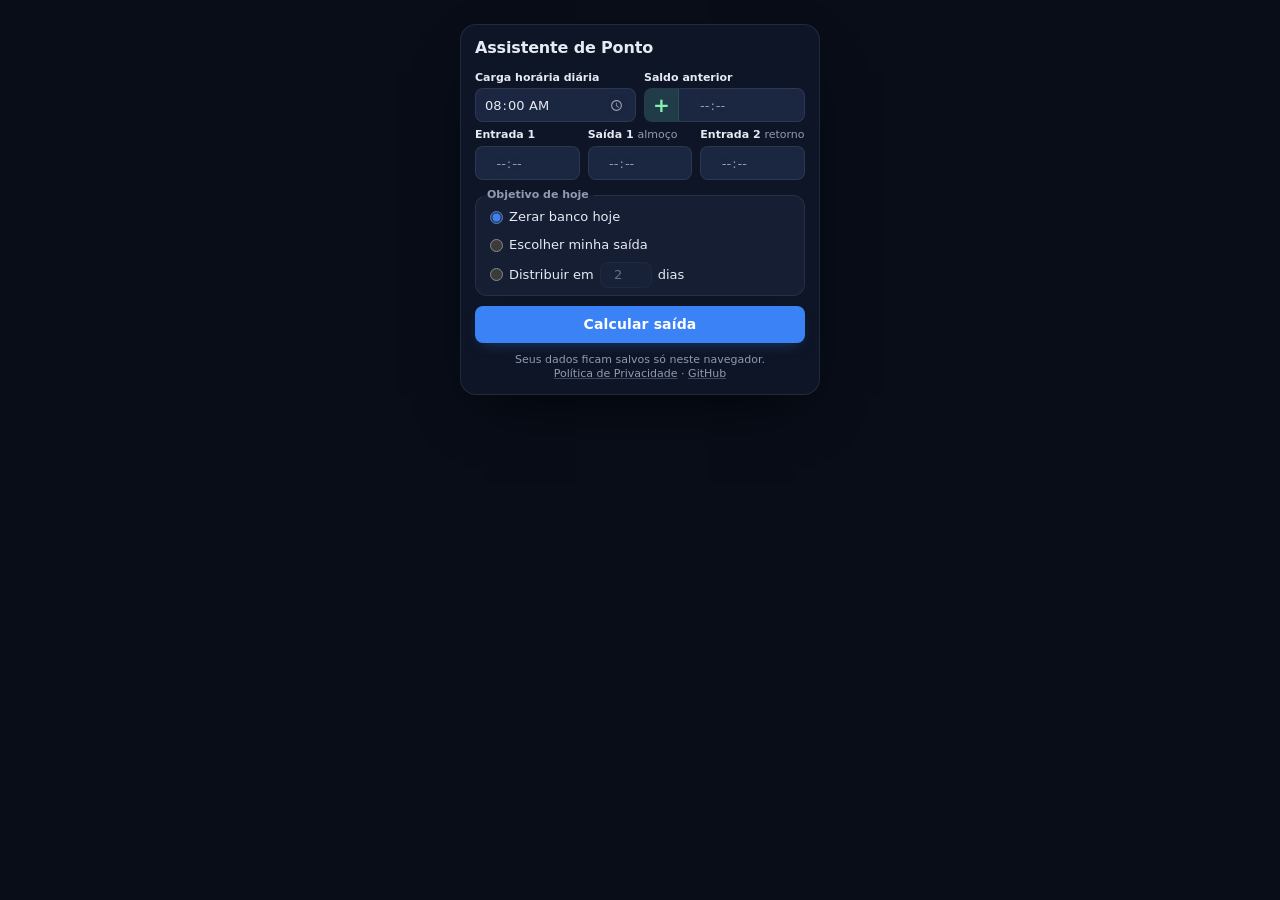
<file: index.html>
﻿<!DOCTYPE html>
<html lang="pt-BR" class="web">
<head>
  <meta charset="UTF-8">
  <meta name="viewport" content="width=device-width, initial-scale=1">
  <meta name="description" content="Calcule a que horas você pode ir embora considerando o saldo do banco de horas.">
  <title>Assistente de Ponto</title>
  <link rel="icon" type="image/png" href="icons/icon48.png">
  <link rel="stylesheet" href="popup/popup.css">

  <!--
    Analytics (opcional): inserir aqui o snippet do Google Analytics (GA4)
    ou do Cloudflare Web Analytics quando o ID estiver disponível.
    Nenhum dado pessoal é coletado por este app; ambos servem só para
    métricas agregadas de uso da página web.

    Google Analytics (GA4):
    <script async src="https://www.googletagmanager.com/gtag/js?id=G-XXXXXXXXXX"></script>
    <script>
      window.dataLayer = window.dataLayer || [];
      function gtag(){dataLayer.push(arguments);}
      gtag('js', new Date());
      gtag('config', 'G-XXXXXXXXXX');
    </script>

    Cloudflare Web Analytics:
    <script defer src="https://static.cloudflareinsights.com/beacon.min.js" data-cf-beacon='{"token": "XXXXXXXXXXXXXXXXXXXXXXXXXXXXXXXX"}'></script>
  -->
</head>
<body>
  <h1>Assistente de Ponto</h1>

  <form id="form" novalidate>
    <div class="linha">
      <div>
        <label for="carga">Carga horária diária</label>
        <input id="carga" type="time" value="08:00">
      </div>
      <div>
        <label for="saldoH">Saldo anterior</label>
        <div class="saldo-campo">
          <button type="button" id="saldoSinal" class="sinal" data-sinal="+"
                  aria-label="Sinal do saldo: positivo. Clique para alternar." aria-pressed="false">+</button>
          <div id="saldo" class="campo-hora" role="group" aria-label="Saldo anterior">
            <input id="saldoH" class="hh" type="text" inputmode="numeric" maxlength="2" placeholder="--" autocomplete="off" aria-label="Saldo, horas">
            <span class="sep" aria-hidden="true">:</span>
            <input class="mm" type="text" inputmode="numeric" maxlength="2" placeholder="--" autocomplete="off" aria-label="Saldo, minutos">
          </div>
        </div>
      </div>
    </div>

    <div class="linha tres">
      <div>
        <label for="entrada1H">Entrada 1</label>
        <div id="entrada1" class="campo-hora" data-max-horas="23" role="group" aria-label="Entrada 1">
          <input id="entrada1H" class="hh" type="text" inputmode="numeric" maxlength="2" placeholder="--" autocomplete="off" aria-label="Entrada 1, horas">
          <span class="sep" aria-hidden="true">:</span>
          <input class="mm" type="text" inputmode="numeric" maxlength="2" placeholder="--" autocomplete="off" aria-label="Entrada 1, minutos">
        </div>
      </div>
      <div>
        <label for="saida1H">Saída 1 <span class="dica">almoço</span></label>
        <div id="saida1" class="campo-hora" data-max-horas="23" role="group" aria-label="Saída 1">
          <input id="saida1H" class="hh" type="text" inputmode="numeric" maxlength="2" placeholder="--" autocomplete="off" aria-label="Saída 1, horas">
          <span class="sep" aria-hidden="true">:</span>
          <input class="mm" type="text" inputmode="numeric" maxlength="2" placeholder="--" autocomplete="off" aria-label="Saída 1, minutos">
        </div>
      </div>
      <div>
        <label for="entrada2H">Entrada 2 <span class="dica">retorno</span></label>
        <div id="entrada2" class="campo-hora" data-max-horas="23" role="group" aria-label="Entrada 2">
          <input id="entrada2H" class="hh" type="text" inputmode="numeric" maxlength="2" placeholder="--" autocomplete="off" aria-label="Entrada 2, horas">
          <span class="sep" aria-hidden="true">:</span>
          <input class="mm" type="text" inputmode="numeric" maxlength="2" placeholder="--" autocomplete="off" aria-label="Entrada 2, minutos">
        </div>
      </div>
    </div>

    <fieldset id="objetivo">
      <legend>Objetivo de hoje</legend>
      <label class="opcao"><input type="radio" name="estrategia" value="hoje" checked> Zerar banco hoje</label>
      <div class="opcao-dica">
        <label class="opcao">
          <input type="radio" name="estrategia" value="fixo" aria-describedby="dicaFixo"> Escolher minha saída
          <input id="saidaFixa" type="time" value="18:00" aria-label="Horário de saída desejado" hidden>
        </label>
        <span id="dicaFixo" class="tooltip" role="tooltip">
          Você escolhe a hora em que quer sair. O saldo cobre o atraso (ou recebe o extra) e você vê o novo saldo para amanhã.
        </span>
      </div>
      <label class="opcao">
        <input type="radio" name="estrategia" value="dividir"> Distribuir em
        <input id="dias" type="number" min="2" max="60" value="2" aria-label="Número de dias"> dias
      </label>
    </fieldset>

    <button type="submit" id="calcular">Calcular saída</button>
  </form>

  <div id="erro" class="erro" role="alert" hidden></div>

  <section id="resultado" hidden>
    <div class="saida-label">Saída 2 · horário final</div>
    <div id="saida2" class="saida"></div>
    <div class="detalhe">
      <div id="saidaBase"></div>
      <div id="saldoAplicado"></div>
      <div id="horasTrabalhadas"></div>
    </div>
    <button type="button" id="encerrar" class="secundario">Encerrar Dia</button>
  </section>

  <div id="status" class="status" role="status"></div>

  <p class="rodape">
    Seus dados ficam salvos só neste navegador.
    <br>
    <a href="privacy.html">Política de Privacidade</a>
    ·
    <a href="https://github.com/izabelygraebin/assistente-de-ponto">GitHub</a>
  </p>

  <script src="scripts/storage.js"></script>
  <script src="popup/popup.js"></script>
</body>
</html>
</file>
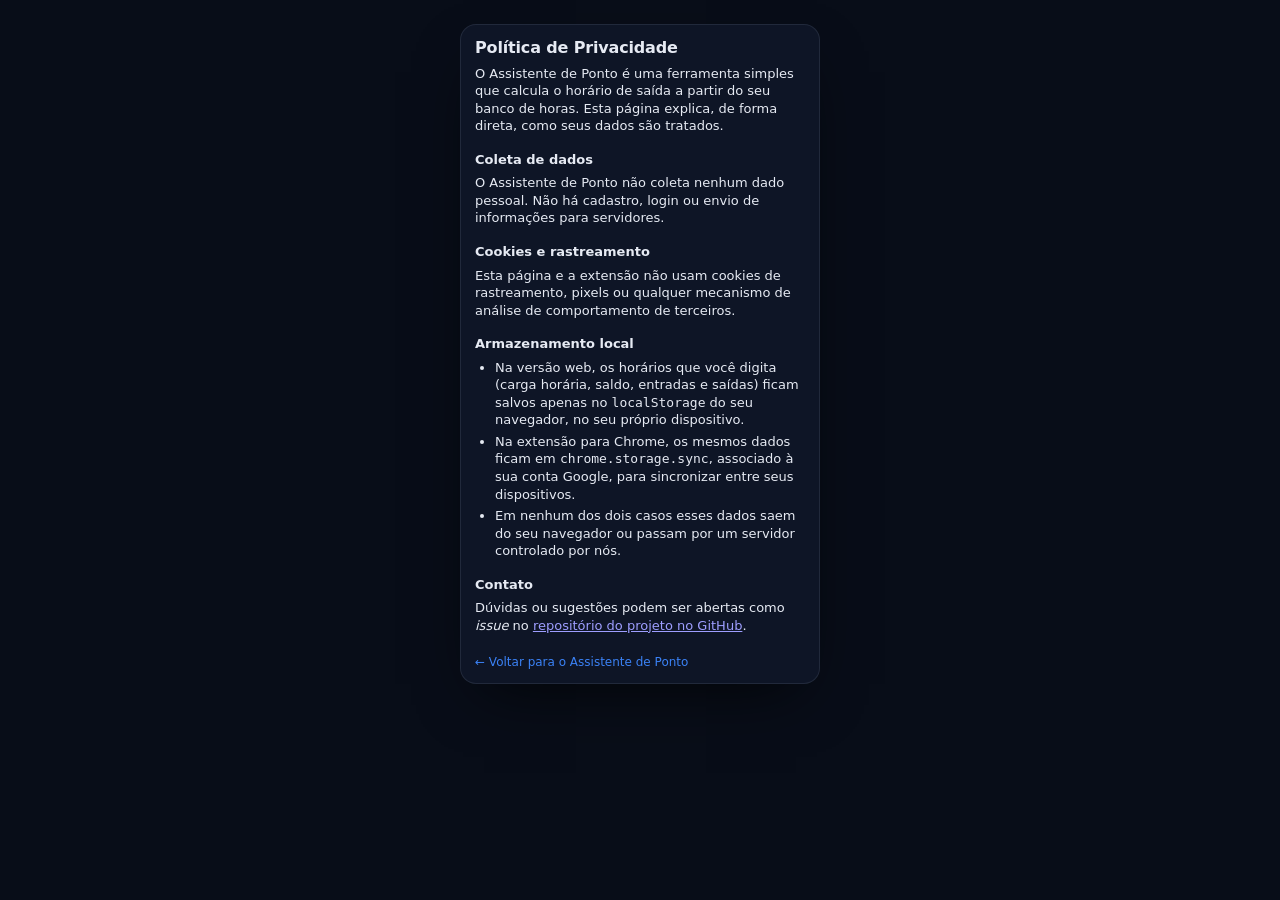
<file: privacy.html>
<!DOCTYPE html>
<html lang="pt-BR" class="web">
<head>
  <meta charset="UTF-8">
  <meta name="viewport" content="width=device-width, initial-scale=1">
  <meta name="description" content="Política de Privacidade do Assistente de Ponto.">
  <title>Política de Privacidade · Assistente de Ponto</title>
  <link rel="icon" type="image/png" href="icons/icon48.png">
  <link rel="stylesheet" href="popup/popup.css">
  <style>
    body.web { padding: 20px 22px 16px; }
    .politica p { margin: 0 0 10px; color: var(--text); }
    .politica ul { margin: 0 0 10px; padding-left: 20px; color: var(--text); }
    .politica li { margin: 0 0 4px; }
    .politica h2 { margin: 16px 0 6px; font-size: 0.8125rem; color: var(--text); }
    .voltar { display: inline-block; margin-top: 10px; color: var(--accent); font-size: 0.75rem; text-decoration: none; }
    .voltar:hover { color: var(--accent-hover); text-decoration: underline; }
  </style>
</head>
<body>
  <h1>Política de Privacidade</h1>

  <div class="politica">
    <p>O Assistente de Ponto é uma ferramenta simples que calcula o horário de saída a partir do seu banco de horas. Esta página explica, de forma direta, como seus dados são tratados.</p>

    <h2>Coleta de dados</h2>
    <p>O Assistente de Ponto não coleta nenhum dado pessoal. Não há cadastro, login ou envio de informações para servidores.</p>

    <h2>Cookies e rastreamento</h2>
    <p>Esta página e a extensão não usam cookies de rastreamento, pixels ou qualquer mecanismo de análise de comportamento de terceiros.</p>

    <h2>Armazenamento local</h2>
    <ul>
      <li>Na versão web, os horários que você digita (carga horária, saldo, entradas e saídas) ficam salvos apenas no <code>localStorage</code> do seu navegador, no seu próprio dispositivo.</li>
      <li>Na extensão para Chrome, os mesmos dados ficam em <code>chrome.storage.sync</code>, associado à sua conta Google, para sincronizar entre seus dispositivos.</li>
      <li>Em nenhum dos dois casos esses dados saem do seu navegador ou passam por um servidor controlado por nós.</li>
    </ul>

    <h2>Contato</h2>
    <p>Dúvidas ou sugestões podem ser abertas como <em>issue</em> no <a href="https://github.com/izabelygraebin/assistente-de-ponto">repositório do projeto no GitHub</a>.</p>

    <a class="voltar" href="index.html">&larr; Voltar para o Assistente de Ponto</a>
  </div>
</body>
</html>
</file>
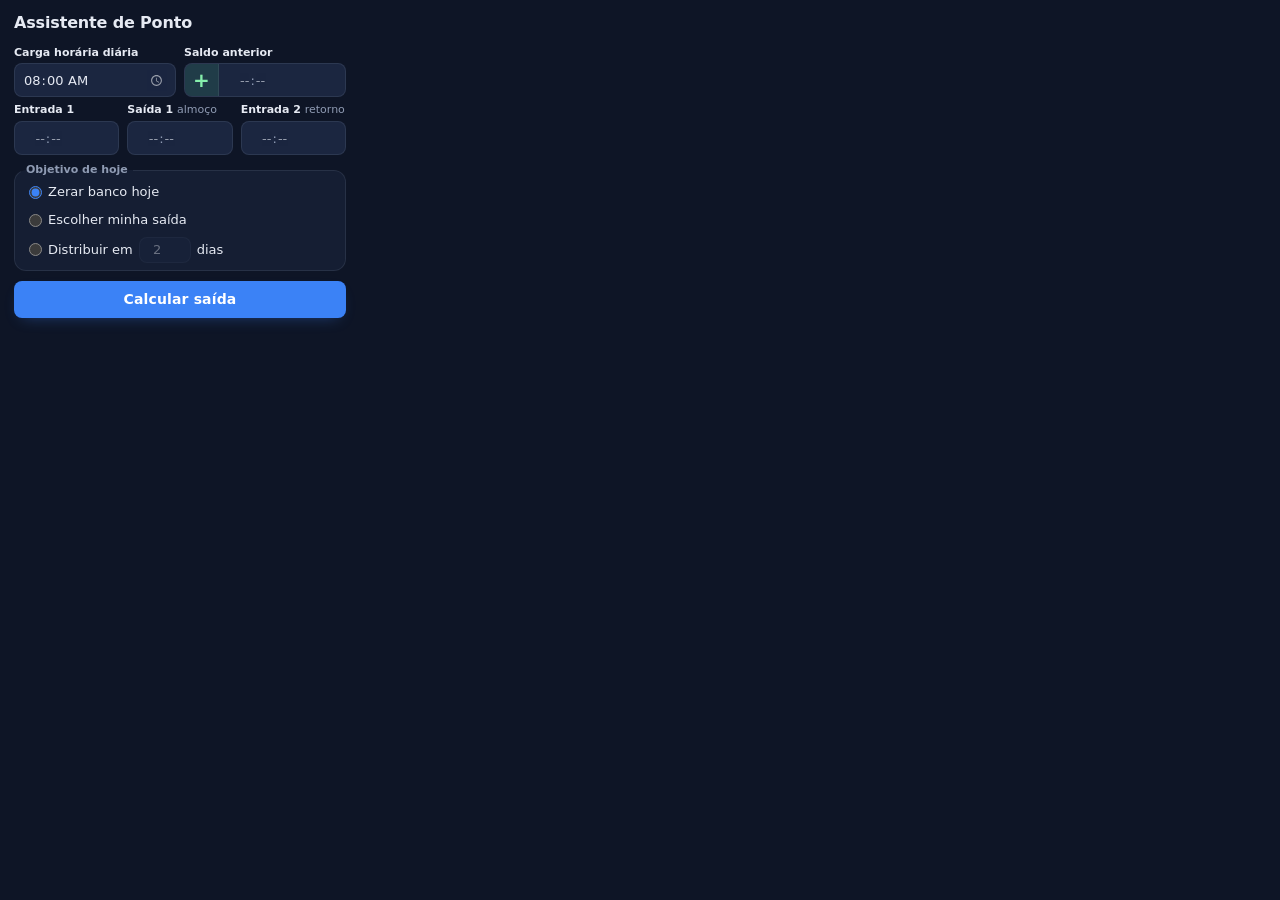
<file: popup/popup.html>
<!DOCTYPE html>
<html lang="pt-BR">
<head>
  <meta charset="UTF-8">
  <title>Assistente de Ponto</title>
  <link rel="stylesheet" href="popup.css">
</head>
<body>
  <h1>Assistente de Ponto</h1>

  <form id="form" novalidate>
    <div class="linha">
      <div>
        <label for="carga">Carga horária diária</label>
        <input id="carga" type="time" value="08:00">
      </div>
      <div>
        <label for="saldoH">Saldo anterior</label>
        <div class="saldo-campo">
          <button type="button" id="saldoSinal" class="sinal" data-sinal="+"
                  aria-label="Sinal do saldo: positivo. Clique para alternar." aria-pressed="false">+</button>
          <div id="saldo" class="campo-hora" role="group" aria-label="Saldo anterior">
            <input id="saldoH" class="hh" type="text" inputmode="numeric" maxlength="2" placeholder="--" autocomplete="off" aria-label="Saldo, horas">
            <span class="sep" aria-hidden="true">:</span>
            <input class="mm" type="text" inputmode="numeric" maxlength="2" placeholder="--" autocomplete="off" aria-label="Saldo, minutos">
          </div>
        </div>
      </div>
    </div>

    <div class="linha tres">
      <div>
        <label for="entrada1H">Entrada 1</label>
        <div id="entrada1" class="campo-hora" data-max-horas="23" role="group" aria-label="Entrada 1">
          <input id="entrada1H" class="hh" type="text" inputmode="numeric" maxlength="2" placeholder="--" autocomplete="off" aria-label="Entrada 1, horas">
          <span class="sep" aria-hidden="true">:</span>
          <input class="mm" type="text" inputmode="numeric" maxlength="2" placeholder="--" autocomplete="off" aria-label="Entrada 1, minutos">
        </div>
      </div>
      <div>
        <label for="saida1H">Saída 1 <span class="dica">almoço</span></label>
        <div id="saida1" class="campo-hora" data-max-horas="23" role="group" aria-label="Saída 1">
          <input id="saida1H" class="hh" type="text" inputmode="numeric" maxlength="2" placeholder="--" autocomplete="off" aria-label="Saída 1, horas">
          <span class="sep" aria-hidden="true">:</span>
          <input class="mm" type="text" inputmode="numeric" maxlength="2" placeholder="--" autocomplete="off" aria-label="Saída 1, minutos">
        </div>
      </div>
      <div>
        <label for="entrada2H">Entrada 2 <span class="dica">retorno</span></label>
        <div id="entrada2" class="campo-hora" data-max-horas="23" role="group" aria-label="Entrada 2">
          <input id="entrada2H" class="hh" type="text" inputmode="numeric" maxlength="2" placeholder="--" autocomplete="off" aria-label="Entrada 2, horas">
          <span class="sep" aria-hidden="true">:</span>
          <input class="mm" type="text" inputmode="numeric" maxlength="2" placeholder="--" autocomplete="off" aria-label="Entrada 2, minutos">
        </div>
      </div>
    </div>

    <fieldset id="objetivo">
      <legend>Objetivo de hoje</legend>
      <label class="opcao"><input type="radio" name="estrategia" value="hoje" checked> Zerar banco hoje</label>
      <div class="opcao-dica">
        <label class="opcao">
          <input type="radio" name="estrategia" value="fixo" aria-describedby="dicaFixo"> Escolher minha saída
          <input id="saidaFixa" type="time" value="18:00" aria-label="Horário de saída desejado" hidden>
        </label>
        <span id="dicaFixo" class="tooltip" role="tooltip">
          Você escolhe a hora em que quer sair. O saldo cobre o atraso (ou recebe o extra) e você vê o novo saldo para amanhã.
        </span>
      </div>
      <label class="opcao">
        <input type="radio" name="estrategia" value="dividir"> Distribuir em
        <input id="dias" type="number" min="2" max="60" value="2" aria-label="Número de dias"> dias
      </label>
    </fieldset>

    <button type="submit" id="calcular">Calcular saída</button>
  </form>

  <div id="erro" class="erro" role="alert" hidden></div>

  <section id="resultado" hidden>
    <div class="saida-label">Saída 2 · horário final</div>
    <div id="saida2" class="saida"></div>
    <div class="detalhe">
      <div id="saidaBase"></div>
      <div id="saldoAplicado"></div>
      <div id="horasTrabalhadas"></div>
    </div>
    <button type="button" id="encerrar" class="secundario">Encerrar Dia</button>
  </section>

  <div id="status" class="status" role="status"></div>

  <script src="../scripts/storage.js"></script>
  <script src="popup.js"></script>
</body>
</html>
</file>
<file: popup/popup.css>
﻿:root {
  color-scheme: dark;

  --bg: #0e1526;
  --surface: #151e33;
  --field: #1b2640;
  --border: rgba(148, 163, 184, 0.14);
  --text: #e6eaf3;
  --muted: #8f9bb3;

  --accent: #3b82f6;
  --accent-hover: #5b9aff;
  --accent-glow: rgba(59, 130, 246, 0.45);

  --success-from: #14361f;
  --success-to: #0f2718;
  --success-border: rgba(74, 222, 128, 0.22);
  --success-text: #86efac;

  --danger-bg: rgba(239, 68, 68, 0.12);
  --danger-border: rgba(239, 68, 68, 0.28);
  --danger-text: #fca5a5;

  --radius-lg: 12px;
  --radius-md: 8px;
  --ease: 0.16s ease;
}

* { box-sizing: border-box; }

body {
  width: 360px;
  max-width: 100%;
  margin: 0;
  padding: 12px 14px;
  background: var(--bg);
  color: var(--text);
  font: 0.8125rem/1.35 Inter, system-ui, "Segoe UI", -apple-system, sans-serif;
  -webkit-font-smoothing: antialiased;
}

h1 {
  margin: 0 0 6px;
  font-size: 1rem;
  font-weight: 700;
  letter-spacing: -0.01em;
}

/* ---- Layout dos campos ---- */

.linha {
  display: grid;
  grid-template-columns: repeat(2, minmax(0, 1fr));
  gap: 0 8px;
}
.linha.tres { grid-template-columns: repeat(3, minmax(0, 1fr)); }

label {
  display: block;
  margin: 6px 0 3px;
  color: var(--text);
  font-size: 0.6875rem;
  font-weight: 600;
}
.dica { color: var(--muted); font-weight: 400; }

input[type="text"],
input[type="time"],
input[type="number"] {
  width: 100%;
  padding: 6px 8px;
  border: 1px solid var(--border);
  border-radius: var(--radius-md);
  background: var(--field);
  color: var(--text);
  font: inherit;
  transition: border-color var(--ease), box-shadow var(--ease), background var(--ease);
}
input::placeholder { color: var(--muted); opacity: 0.7; }
input:hover:not(:disabled) { border-color: rgba(148, 163, 184, 0.28); }

input[type="text"]:focus,
input[type="time"]:focus,
input[type="number"]:focus {
  outline: none;
  border-color: var(--accent);
  box-shadow: 0 0 0 3px rgba(59, 130, 246, 0.25);
}

/* ---- Campos de hora HH:MM (dois segmentos; a máscara "--" fica sempre visível) ---- */

:root { --campo-h: 34px; }

.campo-hora {
  display: flex;
  align-items: center;
  height: var(--campo-h);
  padding: 0 10px;
  border: 1px solid var(--border);
  border-radius: var(--radius-md);
  background: var(--field);
  transition: border-color var(--ease), box-shadow var(--ease);
}
.campo-hora:hover { border-color: rgba(148, 163, 184, 0.28); }
.campo-hora:focus-within {
  border-color: var(--accent);
  box-shadow: 0 0 0 3px rgba(59, 130, 246, 0.25);
}

.campo-hora input[type="text"],
.campo-hora input[type="text"]:hover,
.campo-hora input[type="text"]:focus {
  width: 2.4ch;
  padding: 0;
  border: 0;
  border-radius: 4px;
  background: transparent;
  box-shadow: none;
  text-align: center;
  font-variant-numeric: tabular-nums;
}
.campo-hora input.hh { text-align: right; }
.campo-hora input.mm { text-align: left; }
#saldo input.hh { width: 3.2ch; }              /* cabe "101" (bancos acima de 99h) */
#saldo.campo-hora { padding-left: 4px; }
.campo-hora input::placeholder { color: var(--text); opacity: 0.6; }
.campo-hora input::selection { background: rgba(59, 130, 246, 0.55); color: #fff; }
.campo-hora .sep { padding: 0 1px; color: var(--muted); }

/* ---- Saldo anterior: botão de sinal + campo de hora, num único quadro ---- */

.saldo-campo {
  display: flex;
  align-items: stretch;
  height: var(--campo-h);
  border: 1px solid var(--border);
  border-radius: var(--radius-md);
  background: var(--field);
  transition: border-color var(--ease), box-shadow var(--ease);
}
.saldo-campo:hover { border-color: rgba(148, 163, 184, 0.28); }
.saldo-campo:focus-within {
  border-color: var(--accent);
  box-shadow: 0 0 0 3px rgba(59, 130, 246, 0.25);
}
.saldo-campo .campo-hora,
.saldo-campo .campo-hora:hover,
.saldo-campo .campo-hora:focus-within {
  flex: 1;
  min-width: 0;
  height: auto;
  border: 0;
  border-radius: 0 var(--radius-md) var(--radius-md) 0;
  background: transparent;
  box-shadow: none;
}

button.sinal {
  flex: none;
  align-self: stretch;
  width: 34px;
  height: auto;
  margin: 0;
  padding: 0;
  border: 0;
  border-right: 1px solid var(--border);
  border-radius: calc(var(--radius-md) - 1px) 0 0 calc(var(--radius-md) - 1px);
  background: rgba(74, 222, 128, 0.12);
  color: var(--success-text);
  font-size: 1.25rem;
  font-weight: 700;
  line-height: 1;
  display: inline-flex;
  align-items: center;
  justify-content: center;
  box-shadow: none;
  transform: none;
}
button.sinal[data-sinal="-"] { background: rgba(239, 68, 68, 0.14); color: var(--danger-text); }
button.sinal:hover { background: rgba(74, 222, 128, 0.22); transform: none; box-shadow: none; }
button.sinal[data-sinal="-"]:hover { background: rgba(239, 68, 68, 0.24); }
button.sinal:active { transform: none; box-shadow: none; }
button.sinal:focus-visible { box-shadow: inset 0 0 0 2px rgba(91, 154, 255, 0.7); }

.linha input[type="time"] { height: var(--campo-h); }
input[type="time"]::-webkit-calendar-picker-indicator {
  cursor: pointer;
  opacity: 0.55;
  transition: opacity var(--ease);
}
input[type="time"]::-webkit-calendar-picker-indicator:hover { opacity: 1; }

/* ---- Estratégia (card, opções na mesma linha) ---- */

fieldset {
  display: grid;
  gap: 0;
  margin: 8px 0 0;
  padding: 0 6px 4px;
  border: 1px solid var(--border);
  border-radius: var(--radius-lg);
  background: var(--surface);
}
legend {
  padding: 0 5px;
  color: var(--muted);
  font-size: 0.6875rem;
  font-weight: 600;
}

.opcao {
  display: flex;
  align-items: center;
  gap: 6px;
  min-height: 28px; /* mantém a altura estável quando o campo de hora aparece */
  margin: 0;
  padding: 3px 8px;
  border-radius: 8px;
  font-size: 0.8125rem;
  font-weight: 400;
  cursor: pointer;
  transition: background var(--ease);
}
.opcao:hover { background: rgba(255, 255, 255, 0.04); }
.opcao:focus-within { background: rgba(59, 130, 246, 0.1); }

input[type="radio"] { margin: 0; accent-color: var(--accent); cursor: pointer; }

/* Tooltip da opção "Escolher minha saída": só ao passar o mouse ou focar o rádio pelo teclado */
.opcao-dica { position: relative; }
.tooltip {
  position: absolute;
  top: calc(100% - 2px);
  left: 8px;
  right: 8px;
  z-index: 10;
  padding: 8px 10px;
  border: 1px solid var(--border);
  border-radius: var(--radius-md);
  background: #0a1020;
  color: var(--text);
  font-size: 0.75rem;
  line-height: 1.4;
  box-shadow: 0 10px 24px -8px rgba(0, 0, 0, 0.7);
  opacity: 0;
  visibility: hidden;
  pointer-events: none;
  transition: opacity var(--ease) 0s, visibility 0s linear 0s;
}
.opcao-dica:hover .tooltip,
.opcao-dica:has(input[type="radio"]:focus-visible) .tooltip {
  opacity: 1;
  visibility: visible;
  transition: opacity var(--ease) 0.35s, visibility 0s linear 0.35s;
}

#dias {
  width: 52px;
  padding: 3px 6px;
  text-align: center;
}
#saidaFixa {
  width: 92px;
  padding: 3px 6px;
}
#dias:disabled { opacity: 0.4; cursor: not-allowed; }

/* ---- Botões ---- */

button {
  width: 100%;
  margin-top: 10px;
  padding: 9px 14px;
  border: 0;
  border-radius: var(--radius-md);
  background: var(--accent);
  color: #fff;
  font: inherit;
  font-size: 0.875rem;
  font-weight: 700;
  letter-spacing: 0.01em;
  cursor: pointer;
  box-shadow: 0 6px 16px -8px var(--accent-glow);
  transition: background var(--ease), transform var(--ease), box-shadow var(--ease);
}
button:hover {
  background: var(--accent-hover);
  transform: translateY(-1px);
  box-shadow: 0 10px 20px -8px var(--accent-glow);
}
button:active { transform: translateY(0); box-shadow: 0 3px 10px -6px var(--accent-glow); }
button:focus-visible { outline: none; box-shadow: 0 0 0 3px rgba(91, 154, 255, 0.5); }

button.secundario {
  margin-top: 6px;
  padding: 5px 12px;
  background: transparent;
  color: var(--success-text);
  border: 1px solid var(--success-border);
  font-size: 0.8125rem;
  box-shadow: none;
}
button.secundario:hover {
  background: rgba(74, 222, 128, 0.1);
  box-shadow: none;
  transform: none;
}

/* ---- Erro ---- */

.erro {
  margin-top: 10px;
  padding: 8px 10px;
  border: 1px solid var(--danger-border);
  border-radius: var(--radius-md);
  background: var(--danger-bg);
  color: var(--danger-text);
  animation: entrada 0.2s ease;
}

/* ---- Resultado ---- */

#resultado {
  margin-top: 10px;
  padding: 8px 12px 10px;
  border: 1px solid var(--success-border);
  border-radius: var(--radius-lg);
  background: linear-gradient(160deg, var(--success-from), var(--success-to));
  text-align: center;
  animation: entrada 0.25s ease;
}

.saida-label {
  color: var(--success-text);
  font-size: 0.6875rem;
  font-weight: 600;
  letter-spacing: 0.06em;
  text-transform: uppercase;
  opacity: 0.85;
}

.saida {
  margin: 0 0 2px;
  font-size: 2.5rem;
  font-weight: 800;
  line-height: 1.05;
  letter-spacing: -0.02em;
  font-variant-numeric: tabular-nums;
}

.detalhe {
  color: var(--muted);
  font-size: 0.75rem;
  line-height: 1.3;
}

.status { margin-top: 8px; color: var(--muted); font-size: 0.75rem; text-align: center; }
.status:empty { display: none; }

@keyframes entrada {
  from { opacity: 0; transform: translateY(4px); }
  to   { opacity: 1; transform: none; }
}

@media (max-width: 340px) {
  body { padding: 10px; }
  .linha.tres { grid-template-columns: repeat(2, minmax(0, 1fr)); }
}

@media (prefers-reduced-motion: reduce) {
  *, *::before, *::after { animation: none !important; transition: none !important; }
}

/* ---- Versão web (index.html): o app vira um cartão centralizado; no popup estas regras não valem ---- */

html.web { background: #080d18; }
.web body {
  margin: 24px auto;
  border: 1px solid var(--border);
  border-radius: 16px;
  box-shadow: 0 24px 60px -24px rgba(0, 0, 0, 0.8);
}
.web .rodape { margin: 10px 0 0; color: var(--muted); font-size: 0.6875rem; text-align: center; }
.rodape { display: none; } /* só aparece na versão web */
.web .rodape { display: block; }
.rodape a { color: var(--muted); text-decoration: underline; text-decoration-color: rgba(148, 163, 184, 0.35); }
.rodape a:hover { color: var(--text); text-decoration-color: currentColor; }

@media (max-width: 400px) {
  html.web { background: var(--bg); }
  .web body { width: 100%; margin: 0; border: 0; border-radius: 0; box-shadow: none; }
}

[hidden] { display: none !important; }
</file>
